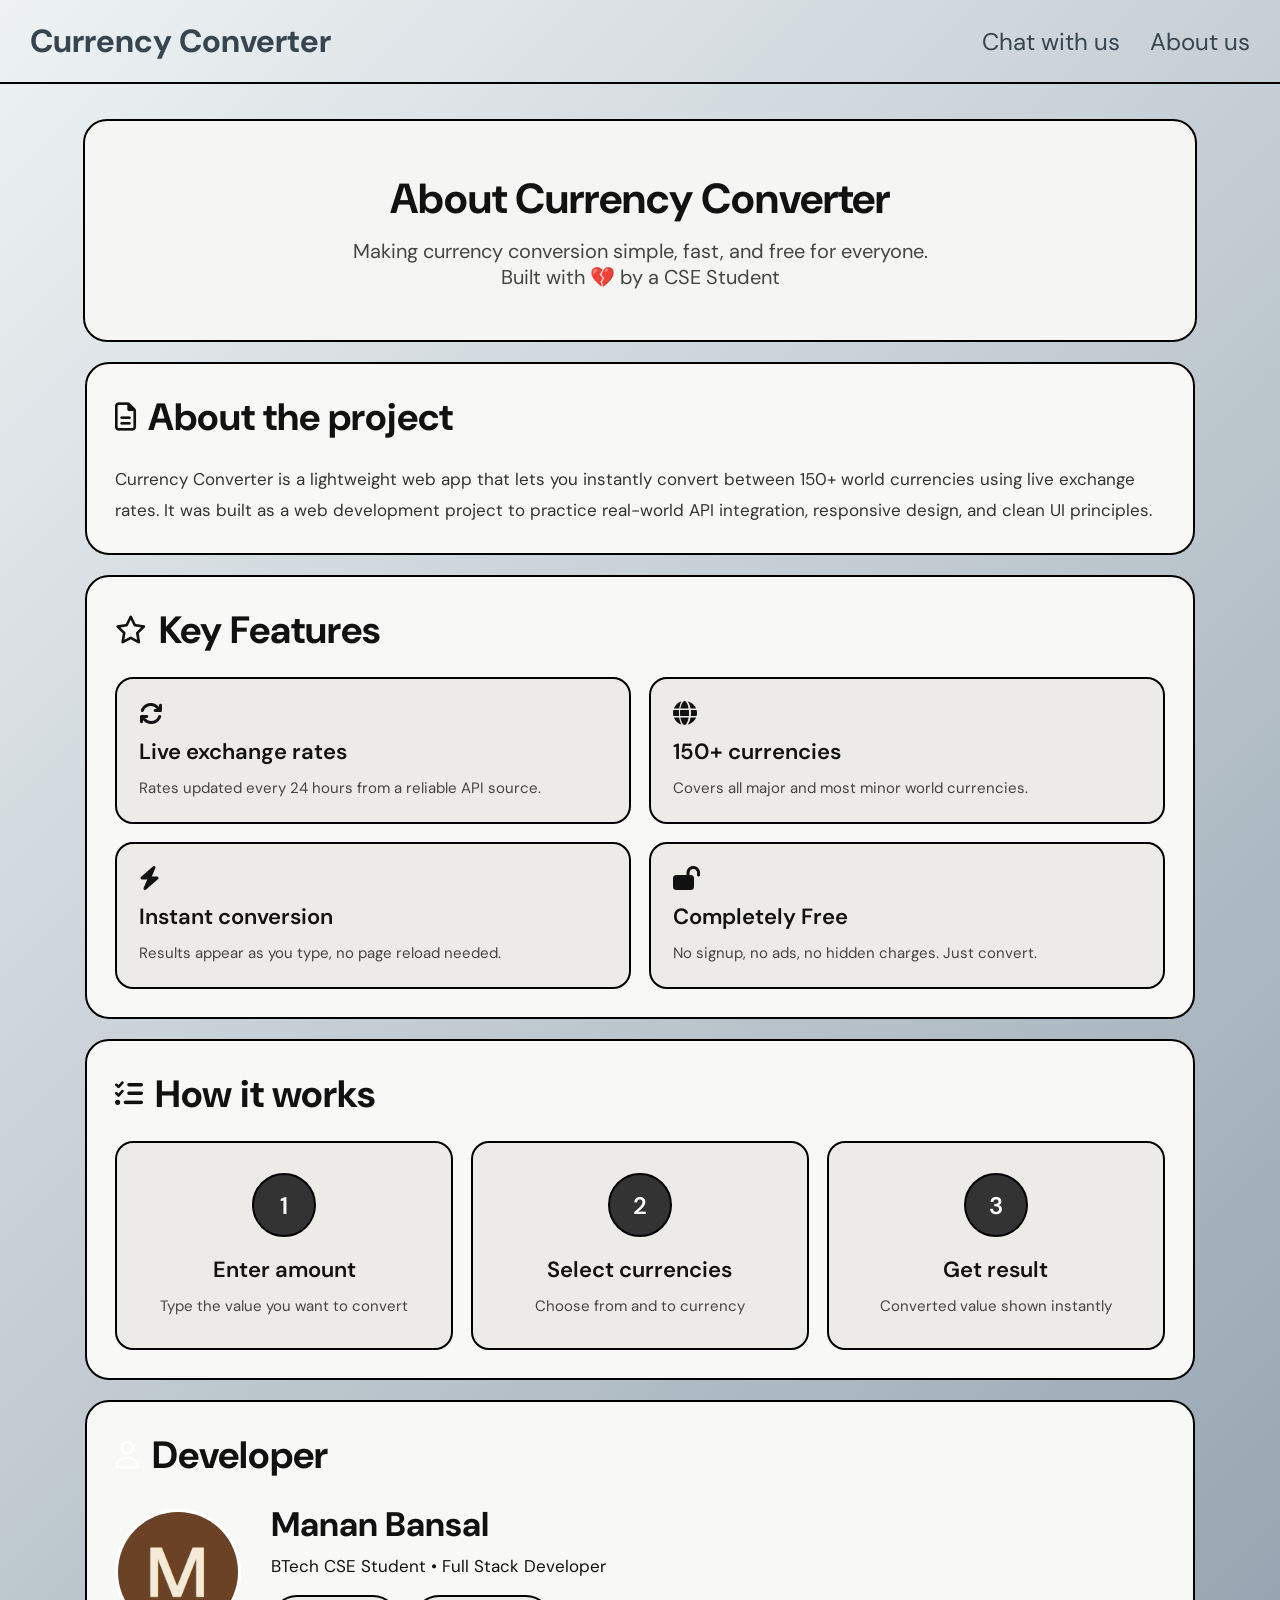
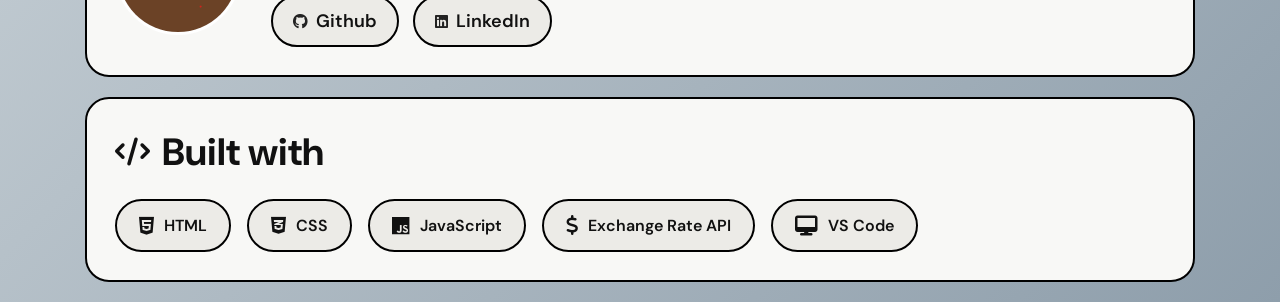
<file: about.html>
<!doctype html>
<html lang="en">
  <head>
    <meta charset="UTF-8" />
    <meta name="viewport" content="width=device-width, initial-scale=1.0" />
    <title>About us</title>

    <link
      rel="stylesheet"
      href="https://cdnjs.cloudflare.com/ajax/libs/font-awesome/6.5.1/css/all.min.css"
    />

    <link rel="stylesheet" href="style.css" />
  </head>

  <body>
    <header class="head">
      <a class="name" href="index.html"> Currency Converter </a>

      <nav class="features">
        <ul class="feature-list">
          <li><a href="chat.html">Chat with us</a></li>
          <li><a href="about.html">About us</a></li>
        </ul>
      </nav>
    </header>

    <section class="hero-section2">
      <h1>About Currency Converter</h1>

      <p>Making currency conversion simple, fast, and free for everyone.</p>

      <p>Built with 💔 by a CSE Student</p>
    </section>

    <section class="about-project">
      <div class="section-heading">
        <i class="fa-regular fa-file-lines"></i>
        <h2>About the project</h2>
      </div>

      <p class="about-text">
        Currency Converter is a lightweight web app that lets you instantly convert between 150+
        world currencies using live exchange rates. It was built as a web development project to
        practice real-world API integration, responsive design, and clean UI principles.
      </p>
    </section>

    <section class="key-features">
      <div class="section-heading">
        <i class="fa-regular fa-star"></i>
        <h2>Key Features</h2>
      </div>

      <div class="features-grid">
        <div class="feature-card">
          <i class="fa-solid fa-arrows-rotate"></i>

          <p class="feature-head">Live exchange rates</p>

          <p class="feature-text">Rates updated every 24 hours from a reliable API source.</p>
        </div>

        <div class="feature-card">
          <i class="fa-solid fa-globe"></i>

          <p class="feature-head">150+ currencies</p>

          <p class="feature-text">Covers all major and most minor world currencies.</p>
        </div>

        <div class="feature-card">
          <i class="fa-solid fa-bolt"></i>

          <p class="feature-head">Instant conversion</p>

          <p class="feature-text">Results appear as you type, no page reload needed.</p>
        </div>

        <div class="feature-card">
          <i class="fa-solid fa-lock-open"></i>

          <p class="feature-head">Completely Free</p>

          <p class="feature-text">No signup, no ads, no hidden charges. Just convert.</p>
        </div>
      </div>
    </section>

    <section class="how-it-works">
      <div class="section-heading">
        <i class="fa-solid fa-list-check"></i>
        <h2>How it works</h2>
      </div>

      <div class="work-container">
        <div class="work-card">
          <div class="step-number">1</div>

          <p class="work-head">Enter amount</p>

          <p class="work-text">Type the value you want to convert</p>
        </div>

        <div class="work-card">
          <div class="step-number">2</div>

          <p class="work-head">Select currencies</p>

          <p class="work-text">Choose from and to currency</p>
        </div>

        <div class="work-card">
          <div class="step-number">3</div>

          <p class="work-head">Get result</p>

          <p class="work-text">Converted value shown instantly</p>
        </div>
      </div>
    </section>

    <section class="developer">
      <div class="section-heading developer-heading">
        <i class="fa-regular fa-user"></i>
        <h2>Developer</h2>
      </div>

      <div class="developer-content">
        <div class="developer-image">
          <img src="images/Screenshot 2026-05-16 132054.png" alt="Developer image" />
        </div>

        <div class="developer-info">
          <h3 class="developer-name">Manan Bansal</h3>

          <p class="developer-role">BTech CSE Student • Full Stack Developer</p>

          <div class="social-buttons">
            <button class="github">
              <i class="fa-brands fa-github"></i>
              <a href="https://github.com/mananbdev" alt="github" target="_blank"
                >Github</a
              >
            </button>

            <button class="linkedin">
              <i class="fa-brands fa-linkedin"></i>

              <a
                href="https://www.linkedin.com/in/manan-bansal-724848381/"
                alt="linkedin"
                target="_blank"
                >LinkedIn</a
              >
            </button>
          </div>
        </div>
      </div>
    </section>

    <section class="built-with">
      <div class="section-heading">
        <i class="fa-solid fa-code"></i>
        <h2>Built with</h2>
      </div>

      <div class="tech-stack">
        <div class="tech-card">
          <i class="fa-brands fa-html5"></i>
          <span>HTML</span>
        </div>

        <div class="tech-card">
          <i class="fa-brands fa-css3-alt"></i>
          <span>CSS</span>
        </div>

        <div class="tech-card">
          <i class="fa-brands fa-js"></i>
          <span>JavaScript</span>
        </div>

        <div class="tech-card">
          <i class="fa-solid fa-dollar-sign"></i>
          <span>Exchange Rate API</span>
        </div>

        <div class="tech-card">
          <i class="fa-solid fa-desktop"></i>
          <span>VS Code</span>
        </div>
      </div>
    </section>
  </body>
</html>
</file>
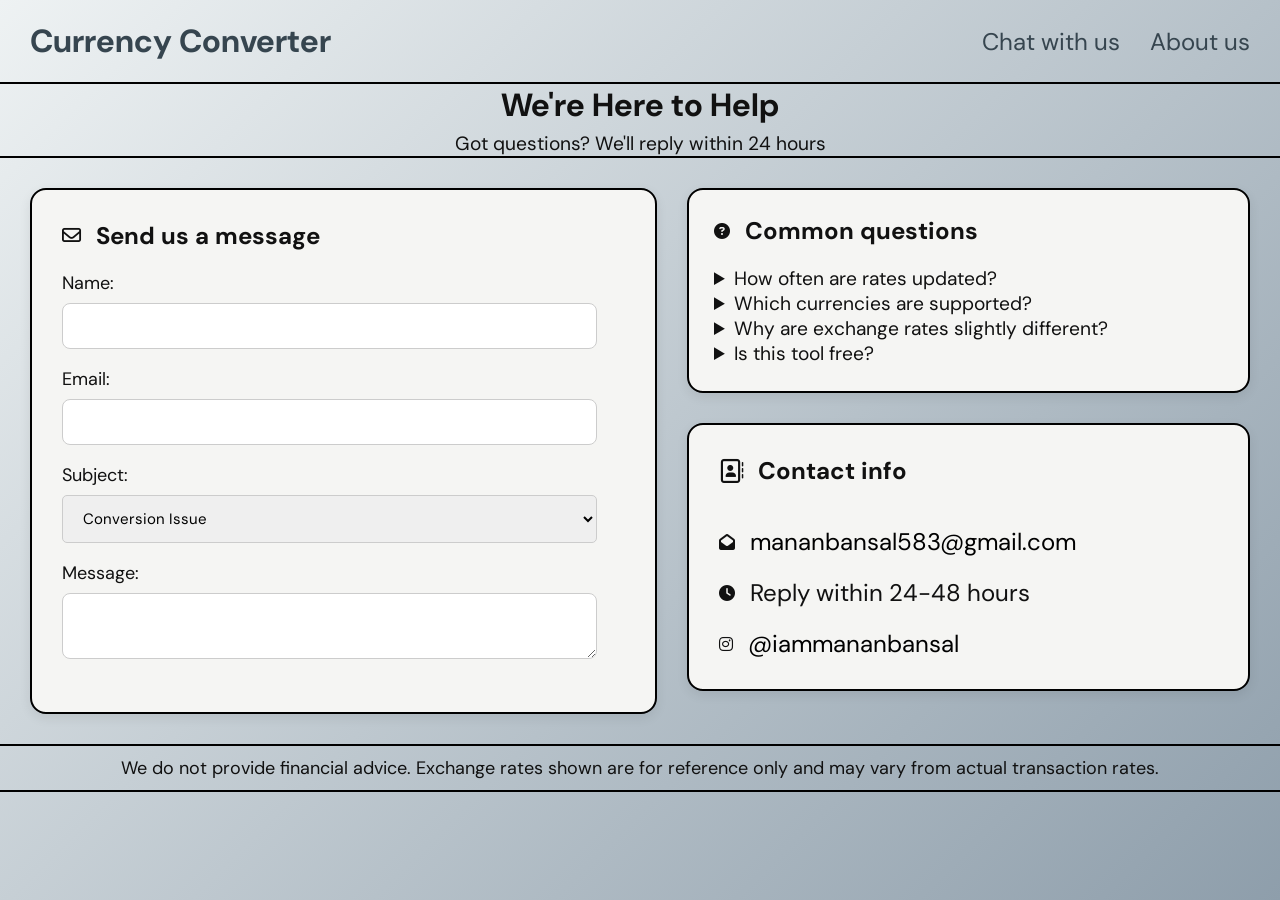
<file: chat.html>
<!doctype html>
<html lang="en">
  <head>
    <meta charset="UTF-8" />
    <meta name="viewport" content="width=device-width, initial-scale=1.0" />
    <title>Chat with us</title>

    <link
      rel="stylesheet"
      href="https://cdnjs.cloudflare.com/ajax/libs/font-awesome/6.5.1/css/all.min.css"
    />

    <link rel="stylesheet" href="style.css" />
  </head>

  <body>
    <header class="head">
      <a class="name" href="index.html">Currency Converter</a>

      <nav class="features">
        <ul class="feature-list">
          <li><a href="chat.html">Chat with us</a></li>
          <li><a href="about.html">About us</a></li>
        </ul>
      </nav>
    </header>

    <div class="chat-main">
      <h2 class="chat-head">We're Here to Help</h2>
      <p class="chat-para">Got questions? We'll reply within 24 hours</p>
    </div>

    <div class="container2">
      <!-- LEFT SIDE -->
      <div class="chat-form">
        <div class="upper-msg">
          <i class="fa-regular fa-envelope"></i>
          <p class="form-head">Send us a message</p>
        </div>

        <div class="form">
          <form>
            <label for="name">Name:</label><br />
            <input type="text" id="name" name="user-name" required />
            <br />

            <label for="email">Email:</label><br />
            <input type="email" id="email" name="user-email" required />
            <br />

            <label for="subject">Subject:</label><br />

            <select name="subject" id="subject">
              <option value="conversion-issue">Conversion Issue</option>

              <option value="wrong-rate">Wrong Rate</option>

              <option value="general-inquiry">General Inquiry</option>

              <option value="feedback">Feedback</option>
            </select>

            <br />

            <label for="message">Message:</label><br />

            <textarea id="message" name="user-message"> </textarea>

            <br />
          </form>
        </div>
      </div>

      <div class="right-container">
        <div class="common-ques">
          <div class="upper-text">
            <i class="fa-solid fa-circle-question"></i>
            <p class="ques-upper-text">Common questions</p>
          </div>

          <details>
            <summary>How often are rates updated?</summary>

            <p>Rates refresh every 24 hours from live market data.</p>
          </details>

          <details>
            <summary>Which currencies are supported?</summary>

            <p>We support 150+ major and minor currencies.</p>
          </details>

          <details>
            <summary>Why are exchange rates slightly different?</summary>

            <p>Rates vary slightly by source and update time.</p>
          </details>

          <details>
            <summary>Is this tool free?</summary>

            <p>Yes, completely free to use.</p>
          </details>
        </div>

        <div class="bottom-section">
          <div class="contact-info">
            <div class="contact-text">
              <i class="fa-regular fa-address-book"></i>
              <p>Contact info</p>
            </div>

            <div class="mail">
              <i class="fa-solid fa-envelope-open"></i>

              <a
                class="mail1"
                href="https://mail.google.com/mail/u/0/#sent?compose=DmwnWrRqhSLBJJkPNpbXVxNsFXSkvrwjFbTmnkGllHWCHbQTbMGWJsWcBnsRtTGHmlNLXTPTZvwb"
                target="_blank"
              >
                mananbansal583@gmail.com
              </a>
            </div>

            <div class="time-taken">
              <i class="fa-solid fa-clock"></i>
              <p class="time-text">Reply within 24-48 hours</p>
            </div>

            <div class="insta">
              <i class="fa-brands fa-instagram"></i>

              <a
                class="insta-text"
                href="https://www.instagram.com/iammananbansal/"
                target="_blank"
              >
                @iammananbansal
              </a>
            </div>
          </div>
        </div>
      </div>
    </div>
    <footer class="footer">
      <p class="footer-text">
        We do not provide financial advice. Exchange rates shown are for reference only and may vary
        from actual transaction rates.
      </p>
    </footer>
  </body>
</html>
</file>
<file: style.css>
@import url('https://fonts.googleapis.com/css2?family=DM+Sans:ital,opsz,wght@0,9..40,100..1000;1,9..40,100..1000&display=swap');

* {
  font-family: 'DM Sans', sans-serif;
  padding: 0;
  margin: 0;
}

.name {
  text-decoration: none;
  font-size: xx-large;
  font-weight: bold;
  font-variant: initial;
  font-width: condensed;
}

a {
  text-decoration: none;
  color: #36454F;
  font-size: x-large;
}

li {
  list-style-type: none;
  font-size: larger;
}

.feature-list {
  display: flex;
  align-items: center;
  justify-content: center;
  gap: 30px;
}

.head {
  display: flex;
  justify-content: space-between;
  padding: 10px;
  border-bottom: 2px solid black;
}

.container {
  min-height: calc(100vh - 76px);
  display: flex;
  justify-content: center;
  align-items: center;
}

.hero-section {
  border: 2px solid black;
  padding: 10px;
  margin: 10px;
}

.amount {
  text-align: center;
  font-size: x-large;
  background-color: #837569;
}

.amount-input {
  width: 100%;
  height: 40px;
  box-sizing: border-box;
  font-size: large;
  text-align: center;
}

.last {
  display: flex;
  justify-content: center;
  align-items: center;
}

.convert-button {
  font-size: large;
  padding: 6px;
  background-color: #837569;
}

.exchange {
  display: flex;
  align-items: center;
  justify-content: center;
  gap: 20px;
}

.exchange-from {
  width: 80px;
  padding: 8px;
  margin: 10px;
}

.exchange-to {
  width: 80px;
  padding: 8px;
  margin: 10px;
}

html,
body {
  margin: 0;
  padding: 0;
  width: 100%;
  min-height: 100vh;
}

.chat-main {
  display: flex;
  justify-content: center;
  align-items: center;
  flex-direction: column;
  gap: 5px;
}

.chat-head {
  font-size: xx-large;
  font-weight: bolder;
}

.chat-para {
  font-size: larger;
}

.chat-main {
  border-bottom: 2px solid black;
}

.chat-form {
  flex: 1;
  border: 2px solid black;
  padding: 30px;
  box-sizing: border-box;
}

.upper-msg {
  display: flex;
  gap: 5px;
  font-size: larger;
}

input {
  border-radius: 5px;
}

.form-head {
  font-weight: bold;
}

#subject {
  border-radius: 5px;
}

textarea {
  border-radius: 5px;
}

label {
  font-size: large;
}

option {
  font-size: large;
}

input {
  font-size: large;
}

.common-ques {
  display: flex;
  border: 2px solid black;
  align-items: right;
  justify-content: top;
  flex-direction: column;
  width: 50%;
}

.contact-info {
  display: flex;
  flex-direction: column;
  gap: 20px;
}

.left {
  width: 50%;
}

.bottom-section {
  display: flex;
  width: 100%;
}

.container2 {
  display: flex;
  gap: 30px;
  align-items: stretch;
  padding: 30px;
}

.send-message {
  width: 50%;
  border: 2px solid black;
  padding: 30px;
}

.right-container {
  width: 50%;

  display: flex;
  flex-direction: column;
  gap: 30px;
}

.common-questions,
.bottom-section {
  border: 2px solid black;
  padding: 30px;
  box-sizing: border-box;
}

.form input,
.form select,
.form textarea {
  width: 95%;
  padding: 12px 16px;

  margin-top: 8px;
  margin-bottom: 18px;

  border: 1px solid #ccc;
  border-radius: 8px;

  box-sizing: border-box;

  font-size: 15px;
}

.upper-msg,
.upper-text,
.contact-text,
.mail,
.time-taken,
.insta {
  display: flex;
  align-items: center;
  gap: 15px;
}

.upper-msg,
.upper-text,
.contact-text {
  margin-bottom: 20px;
}

.chat-form,
.common-ques,
.bottom-section {
  border-radius: 16px;
  background: #f5f5f3;
  box-shadow: 0 4px 12px rgba(0, 0, 0, 0.08);
}

.chat-form:hover,
.common-ques:hover,
.bottom-section:hover {
  transform: translateY(-3px);
  transition: 0.3s;
}

@media (max-width: 768px) {
  .container2 {
    flex-direction: column;
  }

  .chat-form,
  .right-container {
    width: 100%;
  }
}

.common-ques,
.bottom-section {
  width: 100%;
}

.right-container {
  flex: 1;
}

.bottom-section {
  display: flex;
  align-items: center;
}

.head {
  display: flex;
  justify-content: space-between;
  align-items: center;

  padding: 20px 30px;
}

.form-head,
.ques-upper-text {
  font-size: 24px;
  font-weight: 700;
}

.common-ques {
  padding: 25px;
  width: auto;
}

details {
  font-size: larger;
}

.contact-text {
  font-size: x-large;
  font-weight: bold;
}

.mail1 {
  font-size: x-large;
  color: black;
}

.time-text {
  font-size: x-large;
}

.insta-text {
  font-size: x-large;
  color: black;
}

.footer-text {
  text-align: center;
  font-size: large;
  border-top: 2px solid black;
  border-bottom: 2px solid black;
  padding: 10px;
}

body {
  margin: 0;
  background: #f5f5f3;
  color: #111;
}

.hero-section2 {
  width: 82%;
  margin: 35px auto 20px;
  border: 2px solid black;
  border-radius: 24px;
  padding: 50px 30px;
  text-align: center;
  background:#f5f5f3;
}

.hero-section2 h1 {
  margin-bottom: 12px;
  font-size: 42px;
}

.hero-section2 p {
  font-size: 20px;
  color: #444;
}

.about-project,
.key-features,
.how-it-works,
.developer,
.built-with {
  width: 82%;
  margin: 20px auto;
  background: #f8f8f6;
  border: 2px solid black;
  border-radius: 24px;
  padding: 28px;
}

.section-heading {
  display: flex;
  align-items: center;
  gap: 12px;
  margin-bottom: 22px;
}

.section-heading i {
  font-size: 28px;
}

.section-heading h2 {
  margin: 0;
  font-size: 38px;
}

.about-text {
  font-size: 17px;
  line-height: 1.8;
  color: #333;
}

.features-grid {
  display: grid;
  grid-template-columns: 1fr 1fr;
  gap: 18px;
}

.feature-card {
  background: #ecebe7;
  border: 2px solid black;
  border-radius: 18px;
  padding: 22px;
  transition: 0.3s;
}

.feature-card:hover {
  transform: translateY(-4px);
}

.feature-card i {
  font-size: 24px;
  margin-bottom: 12px;
}

.feature-head {
  font-size: 22px;
  font-weight: 600;
  margin-bottom: 10px;
}

.feature-text {
  font-size: 15px;
  color: #444;
  line-height: 1.6;
}

.work-container {
  display: grid;
  grid-template-columns: 1fr 1fr 1fr;
  gap: 18px;
}

.work-card {
  background: #ecebe7;
  border: 2px solid black;
  border-radius: 18px;
  padding: 30px 20px;
  text-align: center;
}

.step-number {
  width: 60px;
  height: 60px;
  margin: auto;
  margin-bottom: 18px;
  border-radius: 50%;
  background: #333;
  border: 2px solid black;
  color: white;
  display: flex;
  align-items: center;
  justify-content: center;
  font-size: 24px;
  font-weight: 600;
}

.work-head {
  font-size: 22px;
  font-weight: 600;
  margin-bottom: 10px;
}

.work-text {
  font-size: 15px;
  color: #444;
  line-height: 1.6;
}

.developer-heading i {
  color: white;
}

.developer-content {
  display: flex;
  align-items: center;
  gap: 30px;
}

.developer-image img {
  width: 120px;
  height: 120px;
  object-fit: cover;
  border-radius: 50%;
  border: 3px solid white;
}

.developer-name {
  font-size: 34px;
  margin-bottom: 8px;
}

.developer-role {
  font-size: 17px;
  margin-bottom: 18px;
}

.social-buttons {
  display: flex;
  gap: 14px;
}

.github,
.linkedin {
  border: none;
  padding: 12px 20px;
  border-radius: 12px;
  background: #ecebe7;
  border: 2px solid black;
  border-radius: 40px;
  color: #222;
  font-size: 15px;
  font-weight: 600;
  cursor: pointer;
  display: flex;
  align-items: center;
  gap: 8px;
  transition: 0.3s;
}

.github:hover,
.linkedin:hover {
  transform: translateY(-3px);
}

.tech-stack {
  display: flex;
  flex-wrap: wrap;
  gap: 16px;
}

.tech-card {
  display: flex;
  align-items: center;
  gap: 10px;
  background: #ecebe7;
  border: 2px solid black;
  border-radius: 40px;
  padding: 14px 22px;
  font-size: 16px;
  font-weight: 600;
  transition: 0.3s;
}

.tech-card:hover {
  background: #556b4f;
  color: white;
}

.tech-card i {
  font-size: 20px;
}

@media (max-width: 768px) {
  .head {
    flex-direction: column;
    gap: 18px;
    padding: 20px;
  }

  .hero-section2,
  .about-project,
  .key-features,
  .how-it-works,
  .developer,
  .built-with {
    width: 90%;
  }

  .features-grid,
  .work-container {
    grid-template-columns: 1fr;
  }

  .developer-content {
    flex-direction: column;
    text-align: center;
  }

  .social-buttons {
    justify-content: center;
    flex-wrap: wrap;
  }

  .section-heading h2 {
    font-size: 30px;
  }

  .hero-section2 h1 {
    font-size: 34px;
  }
}

.github a,
.linkedin a {
  font-weight: 600;
  font-size: large;
  color: #111;
}

.hero-section {
  border: 2px solid black;
  padding: 40px 50px;
  margin: 10px;
  width: 450px;
  max-width: 90%;
  background-color: white;
  border-radius: 16px;
  box-shadow: 0 4px 12px rgba(0, 0, 0, 0.08);
}

.amount {
  text-align: center;
  font-size: xx-large;
  background-color:#36454F;
  color: white;
  padding: 10px;
  border-radius: 8px;
}

.amount-input {
  width: 100%;
  height: 55px;
  box-sizing: border-box;
  font-size: x-large;
  text-align: center;
  border-radius: 8px;
  border: 1px solid #ccc;
}

.exchange-from,
.exchange-to {
  width: 120px;
  padding: 12px;
  height: 50px;
  margin: 10px;
  font-size: large;
  border-radius: 8px;
}

#exchange-country {
  font-size: x-large;
  cursor: pointer;
}

.convert-button {
  font-size: x-large;
  padding: 12px 24px;
  background-color: #36454F;
  color: white;
  border: none;
  border-radius: 8px;
  cursor: pointer;
  transition: 0.3s;
}

.convert-button:hover {
  background-color: #657153;
  transform: translateY(-2px);
}

.from,
.to {
  display: flex;
  align-items: center;
  border: 1px solid #999;
  border-radius: 10px;
  padding: 10px;
  width: fit-content;
  background: white;
  width: 190px;
}

.from img,
.to img {
  object-fit: cover;
}

.from select,
.to select {
  border: none;
  outline: none;
  background: transparent;
}

.msg {
  font-size: larger;
}

.exchange-from,
.exchange-to {
  font-size: x-large;
}

body {
  background: linear-gradient(135deg, #eef2f3 0%, #8e9eab 100%);
}
</file>
